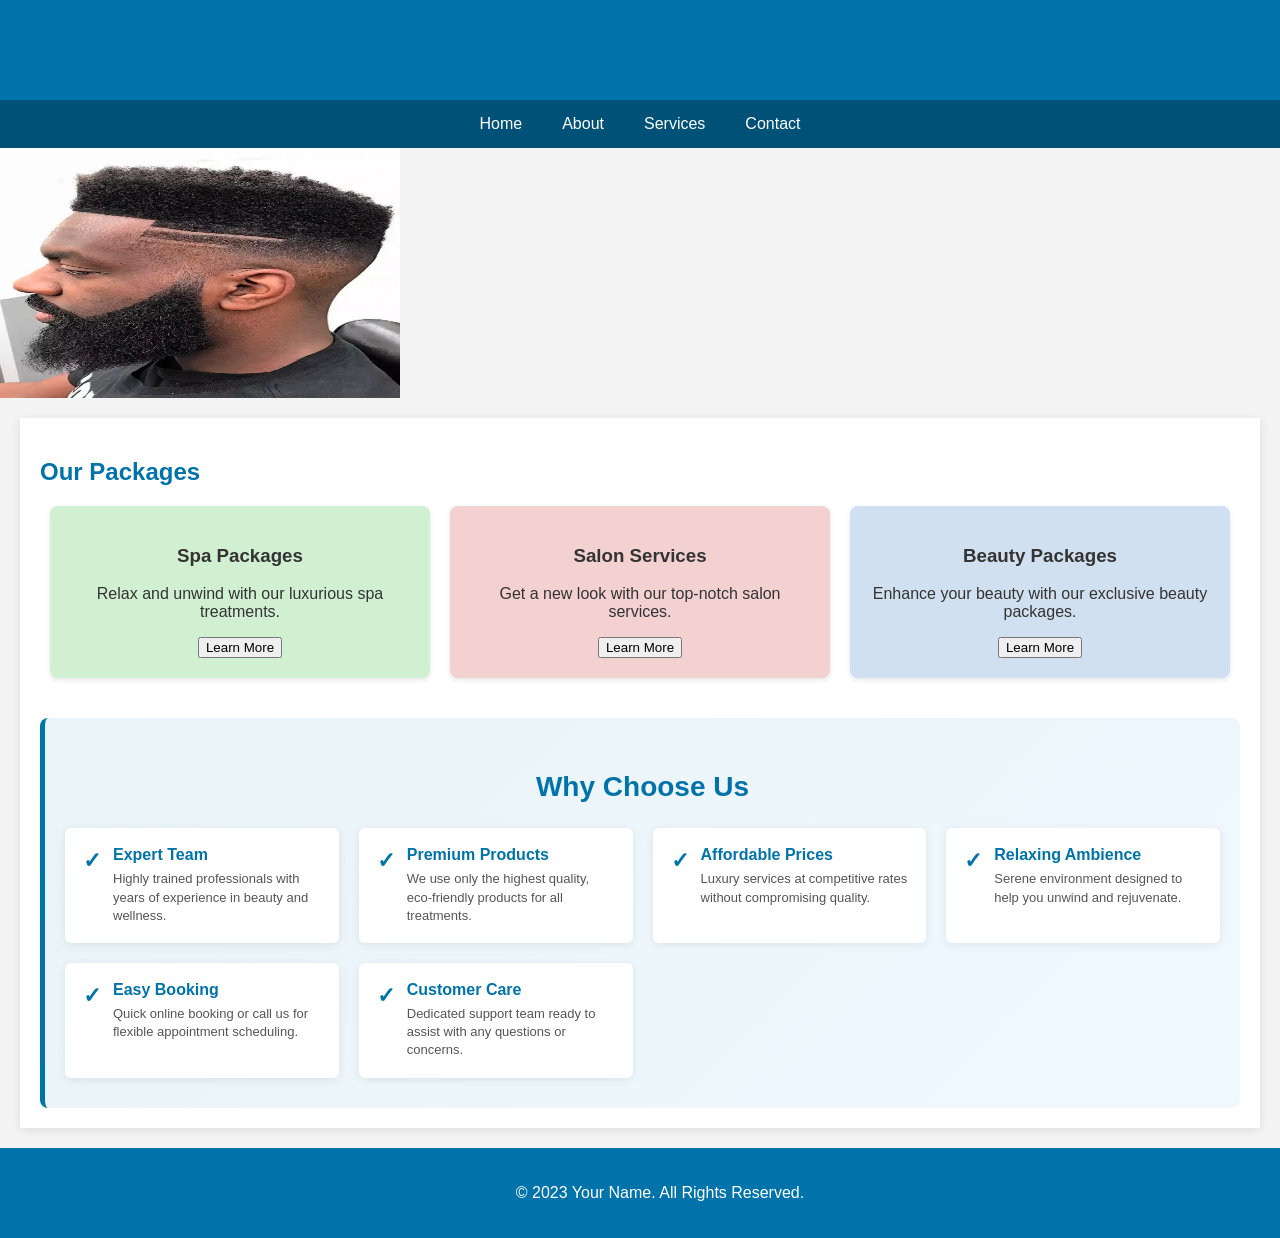
<file: test.html>
<!DOCTYPE html>
<html lang="en">
<head>
    <meta charset="UTF-8">
    <meta name="viewport" content="width=device-width, initial-scale=1.0">
    <title>Modern WordPress Style Page</title>
    <style>
        body {
            font-family: Arial, sans-serif;
            margin: 0;
            padding: 0;
            background-color: #f4f4f4;
            color: #333;
        }
        header {
            background-color: #0073aa;
            color: white;
            padding: 10px 20px;
            text-align: center;
        }
        nav {
            display: flex;
            justify-content: center;
            background-color: #005177;
        }
        nav a {
            color: white;
            padding: 15px 20px;
            text-decoration: none;
        }
        nav a:hover {
            background-color: #003d4c;
        }
        .container {
            max-width: 1200px;
            margin: 20px auto;
            padding: 20px;
            background: white;
            box-shadow: 0 2px 10px rgba(0, 0, 0, 0.1);
        }
        h1, h2 {
            color: #0073aa;
        }
        .cards {
            display: flex;
            justify-content: space-around;
            margin-top: 20px;
        }
        .card {
            background: #e9f4f7;
            border-radius: 8px;
            box-shadow: 0 2px 5px rgba(0, 0, 0, 0.1);
            padding: 20px;
            text-align: center;
            flex: 1;
            margin: 0 10px;
            transition: transform 0.2s;
        }
        .card:hover {
            transform: scale(1.05);
        }
        .spa {
            background-color: #d1f0d1;
        }
        .salon {
            background-color: #f3d1d1;
        }
        .beauty {
            background-color: #d1e0f0;
        }
        .why-us-section {
            margin-top: 40px;
            background: linear-gradient(135deg, #e9f4f7 0%, #f0f8ff 100%);
            padding: 30px 20px;
            border-radius: 8px;
            border-left: 5px solid #0073aa;
        }
        .why-us-title {
            color: #0073aa;
            font-size: 28px;
            margin-bottom: 25px;
            text-align: center;
        }
        .points-grid {
            display: grid;
            grid-template-columns: repeat(auto-fit, minmax(250px, 1fr));
            gap: 20px;
            margin: 0;
        }
        .point {
            background: white;
            padding: 18px;
            border-radius: 6px;
            box-shadow: 0 2px 8px rgba(0, 0, 0, 0.08);
            display: flex;
            align-items: flex-start;
            gap: 12px;
            transition: transform 0.2s, box-shadow 0.2s;
        }
        .point:hover {
            transform: translateY(-3px);
            box-shadow: 0 4px 12px rgba(0, 0, 0, 0.12);
        }
        .point-icon {
            color: #0073aa;
            font-size: 22px;
            font-weight: bold;
            flex-shrink: 0;
            margin-top: 2px;
        }
        .point-text h4 {
            margin: 0 0 6px 0;
            color: #0073aa;
            font-size: 16px;
        }
        .point-text p {
            margin: 0;
            color: #555;
            font-size: 13px;
            line-height: 1.4;
        }
        footer {
            text-align: center;
            padding: 20px;
            background-color: #0073aa;
            color: white;
            position: relative;
            bottom: 0;
            width: 100%;
        }
        .slideshow {
            width: 400px;
            height: 250px;
            overflow: hidden;
            position: relative;
            }
            .slideshow img {
            width: 100%;
            height: 100%;
            position: absolute;
            opacity: 0;
            transition: opacity 1s;
            }
            .slideshow img.active {
            opacity: 1;
            }
    </style>
</head>
<body>

<header>
    <h1>Welcome to My Modern Page</h1>
</header>

<nav>
    <a href="#home">Home</a>
    <a href="#about">About</a>
    <a href="#services">Services</a>
    <a href="#contact">Contact</a>
</nav>

<div class="slideshow">
    <img src="Images/1.webp" class="active">
    <img src="Images/2.webp">
    <img src="Images/3.webp">
  </div>

  <script>
    let index = 0;
    const images = document.querySelectorAll(".slideshow img");

    setInterval(() => {
      images[index].classList.remove("active");
      index = (index + 1) % images.length;
      images[index].classList.add("active");
    }, 3000); // changes every 3 seconds
  </script>

<div class="container">
    <h2>Our Packages</h2>
    <div class="cards">
        <div class="card spa">
            <h3>Spa Packages</h3>
            <p>Relax and unwind with our luxurious spa treatments.</p>
            <button>Learn More</button>
        </div>
        <div class="card salon">
            <h3>Salon Services</h3>
            <p>Get a new look with our top-notch salon services.</p>
            <button>Learn More</button>
        </div>
        <div class="card beauty">
            <h3>Beauty Packages</h3>
            <p>Enhance your beauty with our exclusive beauty packages.</p>
            <button>Learn More</button>
        </div>
    </div>

    <section class="why-us-section">
        <h2 class="why-us-title">Why Choose Us</h2>
        <div class="points-grid">
            <div class="point">
                <div class="point-icon">✓</div>
                <div class="point-text">
                    <h4>Expert Team</h4>
                    <p>Highly trained professionals with years of experience in beauty and wellness.</p>
                </div>
            </div>
            <div class="point">
                <div class="point-icon">✓</div>
                <div class="point-text">
                    <h4>Premium Products</h4>
                    <p>We use only the highest quality, eco-friendly products for all treatments.</p>
                </div>
            </div>
            <div class="point">
                <div class="point-icon">✓</div>
                <div class="point-text">
                    <h4>Affordable Prices</h4>
                    <p>Luxury services at competitive rates without compromising quality.</p>
                </div>
            </div>
            <div class="point">
                <div class="point-icon">✓</div>
                <div class="point-text">
                    <h4>Relaxing Ambience</h4>
                    <p>Serene environment designed to help you unwind and rejuvenate.</p>
                </div>
            </div>
            <div class="point">
                <div class="point-icon">✓</div>
                <div class="point-text">
                    <h4>Easy Booking</h4>
                    <p>Quick online booking or call us for flexible appointment scheduling.</p>
                </div>
            </div>
            <div class="point">
                <div class="point-icon">✓</div>
                <div class="point-text">
                    <h4>Customer Care</h4>
                    <p>Dedicated support team ready to assist with any questions or concerns.</p>
                </div>
            </div>
        </div>
    </section>
</div>

<footer>
    <p>&copy; 2023 Your Name. All Rights Reserved.</p>
</footer>


</body>
</html>
</file>
